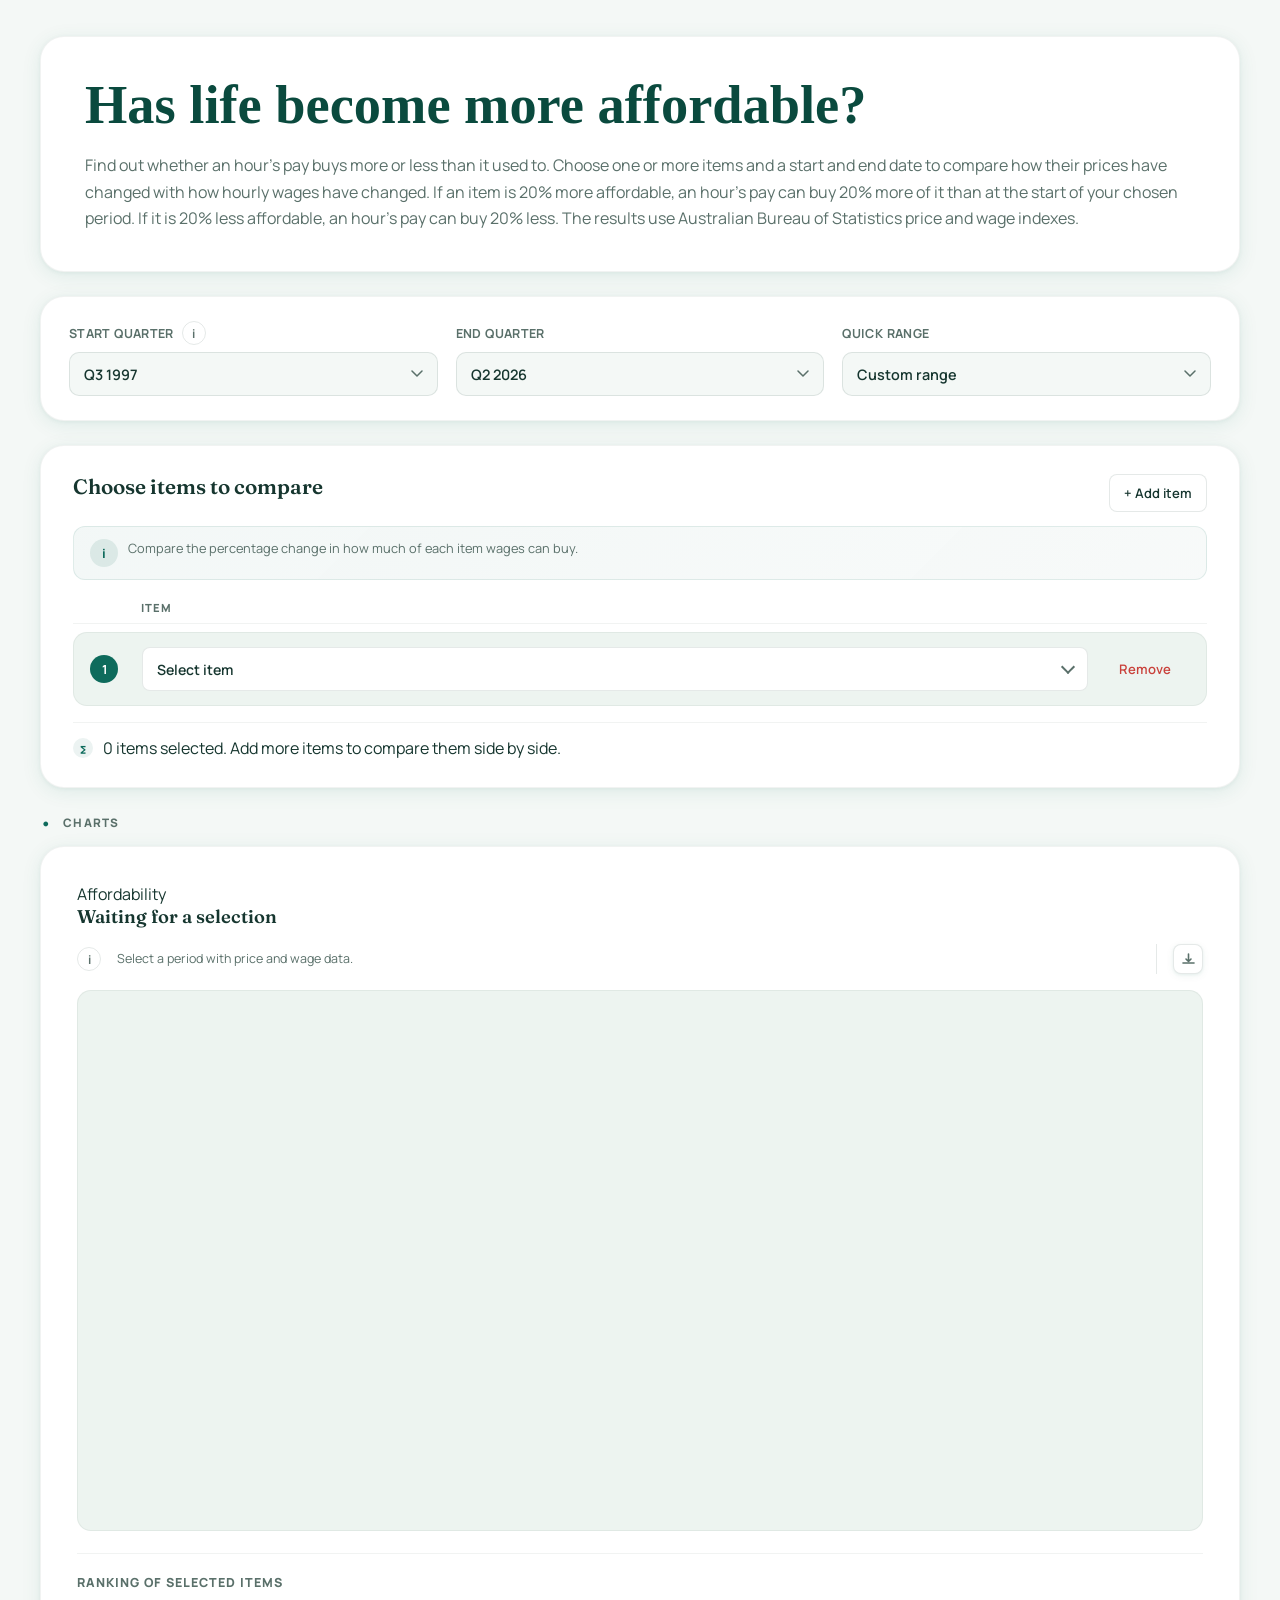
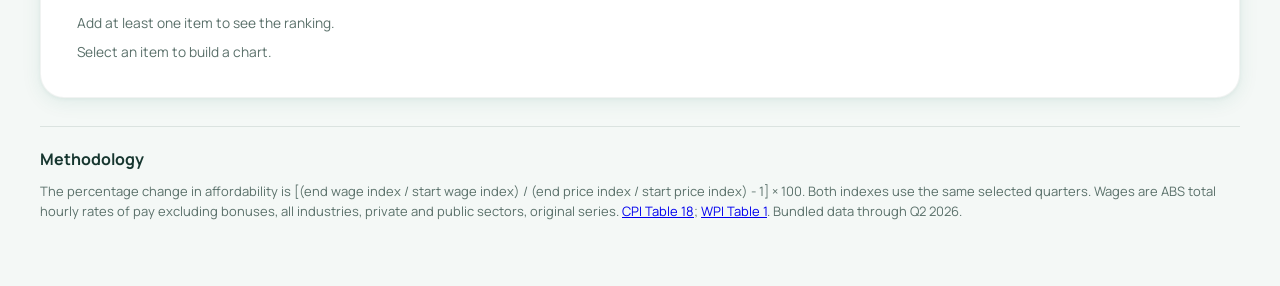
<file: index.html>
<!doctype html>
<html lang="en">
<head>
  <meta charset="utf-8">
  <meta name="viewport" content="width=device-width, initial-scale=1">
  <title>CIS Affordability Index</title>
  <meta name="description" content="Interactive CIS affordability charts comparing Australian prices and wages over time.">
  <link rel="icon" type="image/svg+xml" href="favicon.svg">
  <link rel="shortcut icon" href="favicon.svg">
  <link rel="apple-touch-icon" href="cis-logo.svg">
  <meta property="og:type" content="website">
  <meta property="og:site_name" content="CIS Affordability Index">
  <meta property="og:title" content="CIS Affordability Index">
  <meta property="og:description" content="Interactive CIS affordability charts comparing Australian prices and wages over time.">
  <meta property="og:url" content="https://sfox2006.github.io/CIS-Affordability-Index-Barchart/">
  <meta property="og:image" content="https://sfox2006.github.io/CIS-Affordability-Index-Barchart/cis-logo.svg">
  <meta name="twitter:card" content="summary">
  <meta name="twitter:title" content="CIS Affordability Index">
  <meta name="twitter:description" content="Interactive CIS affordability charts comparing Australian prices and wages over time.">
  <meta name="twitter:image" content="https://sfox2006.github.io/CIS-Affordability-Index-Barchart/cis-logo.svg">
  <script type="application/ld+json">
    {
      "@context": "https://schema.org",
      "@type": "WebSite",
      "name": "CIS Affordability Index",
      "url": "https://sfox2006.github.io/CIS-Affordability-Index-Barchart/",
      "publisher": {
        "@type": "Organization",
        "name": "Centre for Independent Studies",
        "url": "https://www.cis.org.au/",
        "logo": "https://sfox2006.github.io/CIS-Affordability-Index-Barchart/cis-logo.svg"
      }
    }
  </script>
  <link rel="preconnect" href="https://fonts.googleapis.com">
  <link rel="preconnect" href="https://fonts.gstatic.com" crossorigin>
  <link href="https://fonts.googleapis.com/css2?family=Fraunces:ital,opsz,wght@0,9..144,400;0,9..144,500;0,9..144,600;0,9..144,700;1,9..144,400&family=Manrope:wght@400;500;600;700;800&display=swap" rel="stylesheet">
  <style>
    /* Section */
    :root {
      --cg: #0e6b5c;
      --cg-dark: #0a4a3e;
      --cg-xdark: #071f1a;
      --teal: #7fa89d;
      --blue: #0b6ea8;
      --red: #c9403a;
      --wpi-c: #7d4bd1;
      --good: #198754;
      --bad: #c43c35;

      --bg: #f4f8f6;
      --bg2: #edf4f0;
      --surface: #ffffff;
      --surface2: #f7faf8;
      --ink: #16362f;
      --muted: #5a706a;
      --line: rgba(22,54,47,0.11);
      --line2: rgba(22,54,47,0.06);

      --sh-sm: 0 1px 3px rgba(14,107,92,0.07), 0 2px 8px rgba(14,107,92,0.06);
      --sh: 0 4px 20px rgba(14,107,92,0.09), 0 1px 4px rgba(14,107,92,0.06);
      --sh-lg: 0 12px 48px rgba(14,107,92,0.12);

      --r: 16px;
      --r-lg: 24px;
      --nav-h: 64px;
      --page-w: 1200px;
    }

    /* DARK THEME */
    .theme-dark {
      --bg: #091e19;
      --bg2: #0d2920;
      --surface: #0f3329;
      --surface2: #0d2920;
      --ink: #daeee8;
      --muted: #7aada3;
      --line: rgba(127,168,157,0.15);
      --line2: rgba(127,168,157,0.08);
      --sh-sm: 0 1px 3px rgba(0,0,0,0.4);
      --sh: 0 4px 20px rgba(0,0,0,0.35);
      --sh-lg: 0 12px 48px rgba(0,0,0,0.5);
    }

    /* EDITORIAL THEME */
    .theme-editorial {
      --bg: #f2f6f4;
      --surface: #ffffff;
    }

    * { box-sizing: border-box; margin: 0; padding: 0; }

    body {
      font-family: 'Manrope', sans-serif;
      color: var(--ink);
      background: var(--bg);
      min-height: 100vh;
      transition: background 0.35s, color 0.35s;
    }
    /* Measure content, not the iframe viewport, so embeds can also shrink. */
    body.cis-auto-height { min-height: 0; display: flow-root; }

    /* Section */
    .nav {
      position: sticky; top: 0; z-index: 200;
      height: var(--nav-h);
      background: var(--surface);
      border-bottom: 1px solid var(--line);
      box-shadow: var(--sh-sm);
      display: flex; align-items: center;
      padding: 0 clamp(16px, 4vw, 48px);
      gap: 20px;
      transition: background 0.35s, border-color 0.35s;
    }
    .nav-logo { height: 34px; display: block; flex-shrink: 0; }
    .nav-sep { width: 1px; height: 26px; background: var(--line); flex-shrink: 0; }
    .nav-label {
      font-size: 0.82rem; font-weight: 700; color: var(--cg);
      letter-spacing: 0.04em; text-transform: uppercase;
      white-space: nowrap;
    }
    .nav-spacer { flex: 1; }
    .nav-actions { display: flex; gap: 10px; align-items: center; flex-shrink: 0; }
    .nav-btn {
      height: 36px; padding: 0 16px;
      border-radius: 8px; border: 1px solid var(--line);
      background: transparent; color: var(--ink);
      font: 600 0.82rem 'Manrope', sans-serif;
      cursor: pointer; transition: all 0.15s;
      display: flex; align-items: center; gap: 6px;
    }
    .nav-btn:hover { background: var(--bg); border-color: var(--cg); color: var(--cg); }
    .nav-btn-primary {
      background: var(--cg); color: white; border-color: var(--cg);
    }
    .nav-btn-primary:hover { background: var(--cg-dark); color: white; border-color: var(--cg-dark); }
    .nav-btn svg { flex-shrink: 0; }

    /* Section */
    .shell {
      width: min(var(--page-w), calc(100% - 32px));
      margin: 0 auto;
      padding: 36px 0 64px;
    }

    /* Section */
    .hero {
      border-radius: var(--r-lg);
      margin-bottom: 24px;
      overflow: hidden;
    }

    /* Light hero */
    .theme-light .hero, body:not(.theme-dark):not(.theme-editorial) .hero {
      background: var(--surface);
      border: 1px solid var(--line2);
      box-shadow: var(--sh);
    }

    /* Section */
    .theme-editorial .hero {
      background: var(--cg-xdark);
      box-shadow: var(--sh-lg);
    }

    .theme-dark .hero {
      background: var(--surface);
      border: 1px solid var(--line);
      box-shadow: var(--sh);
    }

    .hero-inner {
      display: grid;
      grid-template-columns: 1fr;
      gap: 0;
    }

    .hero-copy {
      min-width: 0;
      padding: 40px 40px 40px 44px;
    }

    .theme-editorial .hero-copy { padding: 52px 40px 52px 52px; }

    .hero-h1 {
      font-family: Georgia, 'Times New Roman', serif;
      font-variant-ligatures: none;
      font-weight: 600;
      line-height: 1.05;
      letter-spacing: 0;
      color: var(--cg-dark);
      font-size: 3.4rem;
      max-width: none;
      margin-bottom: 18px;
    }
    .theme-editorial .hero-h1 { color: #ffffff; }
    .theme-dark .hero-h1 { color: var(--ink); }

    .hero-lead {
      font-size: 1rem; line-height: 1.65; color: var(--muted);
      max-width: none; margin-bottom: 0;
    }
    .theme-editorial .hero-lead { color: rgba(255,255,255,0.7); }

    /* Section */
    .controls-card {
      background: var(--surface);
      border: 1px solid var(--line2);
      box-shadow: var(--sh);
      border-radius: var(--r-lg);
      padding: 24px 28px;
      display: grid;
      grid-template-columns: repeat(3, minmax(0,1fr));
      gap: 18px;
      margin-bottom: 24px;
      transition: background 0.35s;
    }

    .ctrl-group { display: flex; flex-direction: column; gap: 7px; }
    .ctrl-label {
      min-height: 24px;
      display: inline-flex;
      align-items: center;
      gap: 8px;
      font-size: 0.78rem; font-weight: 700;
      letter-spacing: 0.03em; color: var(--muted);
      text-transform: uppercase;
    }
    .ctrl-group select {
      min-height: 44px; padding: 0 14px;
      border-radius: 10px;
      border: 1.5px solid var(--line);
      background: var(--bg);
      font: 600 0.9rem 'Manrope', sans-serif;
      color: var(--ink);
      appearance: none;
      background-image: url("data:image/svg+xml,%3Csvg xmlns='http://www.w3.org/2000/svg' width='12' height='8' fill='none'%3E%3Cpath d='M1 1l5 5 5-5' stroke='%235a706a' stroke-width='1.5' stroke-linecap='round' stroke-linejoin='round'/%3E%3C/svg%3E");
      background-repeat: no-repeat;
      background-position: right 14px center;
      padding-right: 36px;
      cursor: pointer;
      transition: border-color 0.15s, background 0.35s;
    }
    .ctrl-group select:focus {
      outline: none;
      border-color: var(--cg);
      box-shadow: 0 0 0 3px rgba(14,107,92,0.12);
    }
    /* Quarter tooltip */
    .quarter-legend {
      display: none;
      position: absolute; z-index: 100;
      top: calc(100% + 6px); left: 0;
      background: var(--surface);
      border: 1px solid var(--line);
      border-radius: 12px;
      padding: 12px 14px;
      box-shadow: var(--sh-lg);
      white-space: nowrap;
      font-size: 0.78rem;
    }
    .quarter-legend.open { display: block; }
    .quarter-legend table { border-collapse: collapse; }
    .quarter-legend td { padding: 3px 10px 3px 0; color: var(--muted); }
    .quarter-legend td:first-child { font-weight: 800; color: var(--ink); }
    .ctrl-group { position: relative; }

    /* Section */
    .basket-card {
      background: var(--surface); border: 1px solid var(--line2);
      box-shadow: var(--sh); border-radius: var(--r-lg);
      padding: 28px 32px; margin-bottom: 24px;
      transition: background 0.35s;
    }
    .basket-header { display: flex; justify-content: space-between; align-items: flex-start; gap: 16px; margin-bottom: 6px; }
    .basket-title { font-family: 'Fraunces', serif; font-size: 1.3rem; font-weight: 600; color: var(--ink); }
    .basket-actions { display: flex; gap: 10px; flex-shrink: 0; }
    .basket-explainer {
      display: flex; align-items: flex-start; gap: 10px;
      background: linear-gradient(135deg, rgba(14,107,92,0.05), rgba(127,168,157,0.06));
      border: 1px solid rgba(14,107,92,0.1);
      border-radius: 12px; padding: 12px 16px;
      margin-bottom: 20px; margin-top: 14px;
    }
    .basket-explainer-icon {
      width: 28px; height: 28px; flex-shrink: 0;
      border-radius: 50%; background: rgba(14,107,92,0.1);
      display: flex; align-items: center; justify-content: center;
      color: var(--cg); font-size: 0.78rem; font-weight: 800;
    }
    .basket-explainer p {
      font-size: 0.8rem; color: var(--muted); line-height: 1.55; margin: 0;
    }
    .basket-explainer strong { color: var(--ink); }
    .basket-cols-header {
      display: grid;
      grid-template-columns: 40px 1fr 90px;
      gap: 12px; align-items: center;
      padding: 0 16px 8px;
      border-bottom: 1px solid var(--line2);
      margin-bottom: 8px;
    }
    .basket-col-label {
      font-size: 0.7rem; font-weight: 800;
      letter-spacing: 0.08em; text-transform: uppercase;
      color: var(--muted);
      display: flex; align-items: center; gap: 5px;
    }
    .secondary-button, .danger-button {
      height: 38px; padding: 0 14px;
      border-radius: 8px; border: 1.5px solid var(--line);
      background: var(--surface); color: var(--ink);
      font: 600 0.82rem 'Manrope', sans-serif;
      cursor: pointer; transition: all 0.15s;
    }
    .secondary-button:hover { border-color: var(--cg); color: var(--cg); }
    .danger-button { color: var(--red); border-color: transparent; background: transparent; padding: 0 8px; }
    .danger-button:hover { border-color: var(--red); background: rgba(201,64,58,0.05); }
    .basket-rows { display: flex; flex-direction: column; gap: 8px; }
    .basket-row {
      display: grid; grid-template-columns: 40px 1fr 90px;
      gap: 12px; align-items: center;
      padding: 14px 16px;
      border-radius: 14px;
      background: var(--bg2);
      border: 1.5px solid var(--line2);
      transition: border-color 0.15s, box-shadow 0.15s;
    }
    .basket-row:hover { border-color: var(--line); box-shadow: var(--sh-sm); }
    .good-picker { position: relative; min-width: 0; }
    .good-picker-trigger {
      display: flex; align-items: center; justify-content: space-between; gap: 12px;
      width: 100%; min-height: 44px; padding: 10px 14px;
      border: 1.5px solid var(--line); border-radius: 8px;
      background: var(--surface); color: var(--ink);
      font: 600 0.88rem 'Manrope', sans-serif; text-align: left;
      cursor: pointer; overflow-wrap: anywhere;
    }
    .good-picker-trigger::after {
      content: ''; width: 8px; height: 8px; flex-shrink: 0;
      border-right: 2px solid var(--muted); border-bottom: 2px solid var(--muted);
      transform: rotate(45deg); margin-top: -4px;
    }
    .good-picker-trigger[aria-expanded="true"] { border-color: var(--cg); }
    .good-picker-trigger:focus-visible { outline: 2px solid var(--cg); outline-offset: 2px; }
    .good-picker-options {
      position: absolute; top: calc(100% + 6px); left: 0; right: 0; z-index: 150;
      max-height: 280px; overflow-y: auto; overscroll-behavior: contain;
      scrollbar-width: thin; scrollbar-color: var(--teal) var(--surface);
      padding: 6px; background: var(--surface); border: 1px solid var(--line);
      border-radius: 8px; box-shadow: var(--sh-lg);
    }
    .good-picker-options[hidden] { display: none; }
    .good-picker-option {
      display: block; width: 100%; min-height: 40px; padding: 10px 12px;
      border: 0; border-radius: 4px; background: transparent; color: var(--ink);
      font: 500 0.88rem 'Manrope', sans-serif; text-align: left;
      cursor: pointer; overflow-wrap: anywhere;
    }
    .good-picker-option:hover, .good-picker-option:focus { background: var(--bg2); outline: none; }
    .good-picker-option[aria-selected="true"] { color: var(--cg); background: var(--bg2); font-weight: 800; }
    .basket-row-warning { border-color: rgba(201,64,58,0.3) !important; background: rgba(201,64,58,0.03); }
    .basket-row-num {
      width: 28px; height: 28px; border-radius: 50%;
      background: var(--cg); color: white;
      font: 700 0.78rem 'Manrope', sans-serif;
      display: flex; align-items: center; justify-content: center;
      flex-shrink: 0;
    }
    .basket-row-meta { font-size: 0.73rem; color: var(--muted); }
    .basket-footer {
      margin-top: 16px; padding-top: 14px;
      border-top: 1px solid var(--line2);
      display: flex; align-items: center; gap: 10px;
    }
    .basket-footer-icon {
      width: 20px; height: 20px; flex-shrink: 0;
      border-radius: 50%; background: rgba(14,107,92,0.08);
      display: flex; align-items: center; justify-content: center;
      color: var(--cg); font-size: 0.68rem; font-weight: 800;
    }
    .ranking-panel {
      margin-top: 22px;
      padding-top: 20px;
      border-top: 1px solid var(--line2);
    }
    .ranking-title {
      font-size: 0.78rem;
      font-weight: 900;
      letter-spacing: 0.08em;
      text-transform: uppercase;
      color: var(--muted);
      margin-bottom: 12px;
    }
    .ranking-list {
      display: grid;
      gap: 10px;
    }
    .ranking-row {
      display: grid;
      grid-template-columns: 36px 1fr auto;
      align-items: center;
      gap: 12px;
      min-height: 48px;
      padding: 10px 14px;
      border: 1px solid var(--line);
      border-radius: 10px;
      background: var(--bg);
    }
    .ranking-index {
      width: 26px;
      height: 26px;
      border-radius: 50%;
      display: inline-flex;
      align-items: center;
      justify-content: center;
      background: rgba(14,107,92,0.1);
      color: var(--cg);
      font-weight: 900;
      font-size: 0.76rem;
    }
    .ranking-label {
      font-weight: 900;
      color: var(--ink);
    }
    .ranking-value {
      font-weight: 900;
      white-space: nowrap;
    }
    .ranking-value.more {
      color: var(--good);
    }
    .ranking-value.less {
      color: var(--bad);
    }

    /* Section */
    .stats-grid {
      display: grid;
      grid-template-columns: 1fr;
      gap: 16px;
      margin-bottom: 24px;
    }
    .stat-card {
      background: var(--surface); border: 1px solid var(--line2);
      box-shadow: var(--sh); border-radius: var(--r);
      padding: 22px 20px; position: relative;
      transition: background 0.35s, transform 0.15s;
    }
    .stat-card:hover { transform: translateY(-1px); box-shadow: var(--sh-lg); }
    .stat-card-accent {
      background: linear-gradient(135deg, var(--cg) 0%, var(--cg-dark) 100%);
      border-color: transparent;
      color: white;
    }
    .stat-head { display: flex; justify-content: space-between; align-items: flex-start; gap: 8px; margin-bottom: 12px; }
    .stat-label { font-size: 0.73rem; font-weight: 700; letter-spacing: 0.06em; text-transform: uppercase; color: var(--muted); line-height: 1.3; }
    .stat-card-accent .stat-label { color: rgba(255,255,255,0.7); }
    .stat-value {
      font-family: 'Fraunces', serif;
      font-size: clamp(1.8rem, 3vw, 2.6rem);
      font-weight: 600; letter-spacing: -0.04em; line-height: 1;
      color: var(--ink);
    }
    .stat-card-accent .stat-value { color: white; }
    .stat-footnote { font-size: 0.74rem; color: var(--muted); margin-top: 8px; line-height: 1.4; }
    .stat-card-accent .stat-footnote { color: rgba(255,255,255,0.65); }

    .info-btn {
      width: 24px; height: 24px; flex-shrink: 0;
      border-radius: 50%; border: 1.5px solid var(--line);
      background: transparent; color: var(--muted);
      font: 700 0.75rem 'Manrope', sans-serif;
      cursor: pointer; transition: all 0.15s;
      display: flex; align-items: center; justify-content: center;
    }
    .stat-card-accent .info-btn { border-color: rgba(255,255,255,0.3); color: rgba(255,255,255,0.7); }
    .info-btn:hover { border-color: var(--cg); color: var(--cg); }
    .info-popover {
      display: none; margin: 8px 0 10px;
      padding: 10px 12px; border-radius: 10px;
      background: var(--bg2); border: 1px solid var(--line);
      font-size: 0.81rem; color: var(--muted); line-height: 1.55;
    }
    .info-popover.is-open { display: block; }
    .methodology-note { margin-top: 28px; padding-top: 20px; border-top: 1px solid var(--line); color: var(--muted); font-size: 0.81rem; line-height: 1.6; }
    .methodology-note h2 { font-size: 1rem; color: var(--ink); margin: 0 0 8px; }
    .methodology-note p { margin: 0; }

    /* Section */
    .metric-positive { color: var(--bad) !important; }
    .metric-negative { color: var(--good) !important; }
    .metric-neutral { color: var(--ink); }
    /* Section */
    .charts-grid {
      display: grid;
      grid-template-columns: minmax(0, 1fr);
      gap: 20px;
    }
    .chart-card {
      background: var(--surface); border: 1px solid var(--line2);
      box-shadow: var(--sh); border-radius: var(--r-lg);
      padding: 36px;
      transition: background 0.35s;
      position: relative;
    }
    .chart-header {
      display: flex; flex-direction: column;
      align-items: stretch; gap: 16px; margin-bottom: 16px;
    }
    .chart-title {
      font-family: 'Fraunces', serif;
      font-size: 1.15rem; font-weight: 600; color: var(--ink);
    }
    .chart-subtitle { font-size: 0.78rem; color: var(--muted); text-align: left; min-width: 0; line-height: 1.5; }
    .chart-head-right {
      display: grid; grid-template-columns: 24px minmax(0, 1fr) auto;
      align-items: center; gap: 16px; width: 100%;
    }
    .chart-head-right .info-btn { margin: 0; }
    .chart-legend {
      display: flex; gap: 18px; flex-wrap: wrap;
      margin: 10px 0 14px;
      font-size: 0.82rem; color: var(--muted);
    }
    .chart-legend span { display: inline-flex; align-items: center; gap: 7px; }
    .legend-swatch { width: 12px; height: 12px; border-radius: 50%; flex-shrink: 0; }
    .legend-selected { background: var(--blue); }
    .legend-cpi { background: var(--red); }
    .legend-wpi { background: var(--wpi-c); }

    .chart-frame {
      position: relative;
      background: var(--bg2); border: 1px solid var(--line2);
      border-radius: 14px; padding: 22px 20px;
      overflow: visible;
    }
    .chart-frame svg { width: 100%; height: auto; display: block; }

    /* Chart download button */
    .chart-actions {
      display: flex; align-items: center;
      padding-left: 16px; border-left: 1px solid var(--line);
    }
    .chart-action-btn {
      width: 30px; height: 30px;
      border-radius: 8px; border: 1px solid var(--line);
      background: var(--surface); color: var(--muted);
      font-size: 0.75rem; cursor: pointer;
      display: flex; align-items: center; justify-content: center;
      transition: all 0.15s; box-shadow: var(--sh-sm);
    }
    .chart-action-btn:hover { color: var(--cg); border-color: var(--cg); }
    .chart-action-btn.active { background: var(--cg); color: white; border-color: var(--cg); }

    /* SVG chart internals */
    .axis-label {
      fill: var(--muted, #5a706a);
      font-size: 11px;
      font-family: 'Manrope', sans-serif;
    }
    .axis-line, .grid-line {
      stroke: rgba(22,54,47,0.1); stroke-width: 1;
    }
    .series-line { fill: none; stroke-width: 2.8; stroke-linecap: round; stroke-linejoin: round; }
    .series-line.selected { stroke: var(--blue, #0b6ea8); }
    .series-line.cpi { stroke: var(--red, #c9403a); }
    .series-line.wpi { stroke: var(--wpi-c, #7d4bd1); }
    .series-area { stroke: none; }
    .series-area.selected { fill: rgba(11,110,168,0.08); }
    .series-area.cpi { fill: rgba(201,64,58,0.07); }
    .series-area.wpi { fill: rgba(125,75,209,0.07); }
    .baseline-line { stroke: rgba(22,54,47,0.18); stroke-width: 1; stroke-dasharray: 4 3; }
    .chart-point {
      stroke: var(--surface);
      stroke-width: 1.3;
      pointer-events: all;
      cursor: pointer;
    }
    .chart-point-hit {
      fill: transparent;
      pointer-events: all;
      cursor: pointer;
    }
    .chart-point.selected { fill: var(--blue, #0b6ea8); }
    .chart-point.cpi { fill: var(--red, #c9403a); }
    .chart-point.wpi { fill: var(--wpi-c, #7d4bd1); }

    .comparison-axis {
      stroke: rgba(22,54,47,0.16);
      stroke-width: 1;
    }
    .comparison-heading,
    .comparison-row-label {
      fill: var(--ink);
      font-size: 0.86rem;
      font-weight: 900;
    }
    .comparison-heading {
      font-size: 0.78rem;
      letter-spacing: 0.02em;
    }
    .comparison-key-label,
    .comparison-value-label {
      fill: var(--muted);
      font-size: 0.72rem;
      font-weight: 800;
    }
    .comparison-value-label {
      fill: var(--ink);
      font-size: 0.82rem;
    }
    .comparison-value-label-inside {
      fill: #ffffff;
      font-weight: 900;
    }
    .comparison-bar-price {
      fill: var(--bad);
    }
    .comparison-bar-wage {
      fill: var(--good);
    }
    .comparison-row-rule {
      stroke: rgba(22,54,47,0.08);
      stroke-width: 1;
    }

    /* Tooltip */
    .chart-tooltip {
      position: absolute; pointer-events: none;
      background: var(--surface); border: 1px solid var(--line);
      border-radius: 10px; padding: 10px 14px;
      font-size: 0.8rem; color: var(--ink);
      box-shadow: var(--sh); white-space: nowrap;
      opacity: 0; transition: opacity 0.1s;
      z-index: 10;
    }
    .chart-tooltip.visible { opacity: 1; }
    .tooltip-date { font-weight: 700; color: var(--muted); margin-bottom: 6px; font-size: 0.74rem; letter-spacing: 0.04em; text-transform: uppercase; }
    .tooltip-row { display: flex; align-items: center; gap: 8px; margin-top: 3px; }
    .tooltip-dot { width: 8px; height: 8px; border-radius: 50%; flex-shrink: 0; }
    .tooltip-val { font-weight: 700; margin-left: auto; padding-left: 16px; }
    .tooltip-verdict { margin-top: 8px; color: var(--ink); font-size: 0.76rem; line-height: 1.4; white-space: normal; max-width: 260px; }
    .tooltip-note { margin-top: 8px; color: var(--muted); font-size: 0.72rem; }

    /* Annotation */
    .anno-marker {
      position: absolute;
      width: 18px; height: 18px; border-radius: 50%;
      background: var(--cg); border: 2px solid white;
      box-shadow: var(--sh-sm);
      cursor: pointer; z-index: 5;
      transform: translate(-50%, -50%);
      display: flex; align-items: center; justify-content: center;
      font-size: 9px; font-weight: 800; color: white;
    }
    .anno-input-wrap {
      position: absolute; z-index: 20;
      background: var(--surface); border: 1px solid var(--line);
      border-radius: 12px; padding: 12px;
      box-shadow: var(--sh-lg); min-width: 200px;
    }
    .anno-input {
      width: 100%; border: 1px solid var(--line); border-radius: 8px;
      padding: 8px 10px; font: 0.82rem 'Manrope', sans-serif;
      color: var(--ink); background: var(--bg);
      resize: none; outline: none;
    }
    .anno-input:focus { border-color: var(--cg); }
    .anno-actions { display: flex; gap: 6px; margin-top: 8px; justify-content: flex-end; }
    .anno-save, .anno-cancel {
      height: 28px; padding: 0 12px; border-radius: 6px;
      font: 600 0.78rem 'Manrope', sans-serif; cursor: pointer;
      border: 1px solid var(--line);
    }
    .anno-save { background: var(--cg); color: white; border-color: var(--cg); }
    .anno-cancel { background: transparent; color: var(--muted); }

    /* Crosshair */
    .crosshair { stroke: rgba(22,54,47,0.18); stroke-width: 1; stroke-dasharray: 3 3; pointer-events: none; }

    /* Empty state */
    .empty-state { font-size: 0.86rem; color: var(--muted); margin-top: 10px; }

    /* Section */
    .tweaks-panel {
      display: none;
      position: fixed; bottom: 24px; right: 24px;
      background: var(--surface); border: 1px solid var(--line);
      border-radius: var(--r); padding: 20px;
      box-shadow: var(--sh-lg); z-index: 500;
      min-width: 260px;
      font-size: 0.85rem;
    }
    .tweaks-panel.open { display: block; }
    .tweaks-title { font-weight: 800; color: var(--ink); margin-bottom: 16px; font-size: 0.9rem; }
    .tweak-row { margin-bottom: 14px; }
    .tweak-label { font-size: 0.75rem; font-weight: 700; letter-spacing: 0.06em; text-transform: uppercase; color: var(--muted); margin-bottom: 7px; display: block; }
    .tweak-options { display: flex; gap: 6px; flex-wrap: wrap; }
    .tweak-opt {
      height: 32px; padding: 0 12px;
      border-radius: 8px; border: 1.5px solid var(--line);
      background: var(--bg); color: var(--ink);
      font: 600 0.78rem 'Manrope', sans-serif;
      cursor: pointer; transition: all 0.15s;
    }
    .tweak-opt.active { background: var(--cg); color: white; border-color: var(--cg); }
    .tweak-opt:hover:not(.active) { border-color: var(--cg); color: var(--cg); }
    .tweak-swatch-row { display: flex; gap: 8px; }
    .tweak-swatch {
      width: 28px; height: 28px; border-radius: 50%;
      border: 2px solid transparent; cursor: pointer;
      transition: all 0.15s;
    }
    .tweak-swatch.active { border-color: var(--ink); transform: scale(1.15); }

    /* Section */
    .is-hidden { display: none !important; }
    .section-eyebrow {
      display: flex; align-items: center; gap: 10px;
      font-size: 0.73rem; font-weight: 800;
      letter-spacing: 0.1em; text-transform: uppercase;
      color: var(--muted); margin-bottom: 12px;
    }
    .section-eyebrow::before { content: '•'; color: var(--cg); font-size: 1rem; }

    /* Section */
    @media (max-width: 1024px) {
      .stats-grid { grid-template-columns: repeat(3, 1fr); }
      .charts-grid { grid-template-columns: 1fr; }
    }
    @media (max-width: 860px) {
      .hero-inner { grid-template-columns: 1fr !important; }
      .controls-card { grid-template-columns: 1fr 1fr; }
      .stats-grid { grid-template-columns: repeat(2, 1fr); }
    }
    @media (max-width: 640px) {
      .basket-row { grid-template-columns: 28px minmax(0, 1fr); gap: 10px; padding: 12px; }
      .basket-row .danger-button { grid-column: 2; justify-self: end; }
      .controls-card { grid-template-columns: 1fr; }
      .stats-grid { grid-template-columns: 1fr 1fr; }
      .nav-label { display: none; }
      .nav-sep { display: none; }
      .nav-btn:not(.nav-btn-primary) { display: none; }
      .hero-copy { padding: 24px 20px; }
      .hero-h1 { font-size: 2rem; }
      .controls-card { padding: 18px 16px; }
      .chart-card { padding: 20px 16px 18px; }
      .chart-header { flex-direction: column; }
      .chart-head-right { width: 100%; }
      .chart-subtitle { text-align: left; max-width: none; }
      .ranking-row { grid-template-columns: 26px minmax(0, 1fr); gap: 6px 10px; }
      .ranking-value { grid-column: 2; white-space: normal; }
      .ranking-label { overflow-wrap: anywhere; }
      .shell { padding: 20px 0 48px; }
    }
    @media (max-width: 420px) {
      .stat-card { padding: 16px 14px; }
      .stat-value { font-size: 1.5rem !important; }
    }

    /* Section */
    @media print {
      .nav, .tweaks-panel, .chart-actions, .nav-actions { display: none !important; }
      .shell { padding: 0; width: 100%; }
      body { background: white; }
      .hero, .controls-card, .chart-card, .stat-card { box-shadow: none !important; break-inside: avoid; }
      .charts-grid { grid-template-columns: 1fr; }
    }
</style>
</head>
<body>


  <main class="shell">

    <!-- HERO -->
    <section class="hero">
      <div class="hero-inner">
        <div class="hero-copy">
          <h1 class="hero-h1">Has life become more affordable?</h1>
          <p class="hero-lead">
            Find out whether an hour's pay buys more or less than it used to. Choose one or more items and a start and end date to compare how their prices have changed with how hourly wages have changed. If an item is 20% more affordable, an hour's pay can buy 20% more of it than at the start of your chosen period. If it is 20% less affordable, an hour's pay can buy 20% less. The results use Australian Bureau of Statistics price and wage indexes.
          </p>
        </div>
      </div>
    </section>

    <section class="controls-card">
      <div class="ctrl-group control-group">
        <label class="ctrl-label" for="start-date-search">
          Start quarter
          <button class="info-btn" type="button" id="q-info-start" aria-label="What is a quarter?">i</button>
        </label>
        <select id="start-date-search"></select>
        <div class="quarter-legend" id="q-legend">
          <table>
            <tr><td>Q1</td><td>January &ndash; March</td></tr>
            <tr><td>Q2</td><td>April &ndash; June</td></tr>
            <tr><td>Q3</td><td>July &ndash; September</td></tr>
            <tr><td>Q4</td><td>October &ndash; December</td></tr>
          </table>
        </div>
      </div>
      <div class="ctrl-group control-group">
        <label class="ctrl-label" for="end-date-search">End quarter</label>
        <select id="end-date-search"></select>
      </div>
      <div class="ctrl-group control-group">
        <label class="ctrl-label" for="time-horizon-search">Quick range</label>
        <select id="time-horizon-search"></select>
      </div>
    </section>

    <!-- BASKET -->
    <section id="basket-builder" class="basket-card">
      <div class="basket-header">
        <div>
          <p class="basket-title">Choose items to compare</p>
        </div>
        <div class="basket-actions">
          <button id="add-basket-row" type="button" class="secondary-button">+ Add item</button>
        </div>
      </div>

      <!-- Explainer -->
      <div class="basket-explainer">
        <div class="basket-explainer-icon">i</div>
        <p>Compare the percentage change in how much of each item wages can buy.</p>
      </div>

      <!-- Column headers -->
      <div class="basket-cols-header">
        <div></div>
        <div class="basket-col-label">Item</div>
        <div></div>
      </div>

      <div id="basket-rows" class="basket-rows"></div>

      <div class="basket-footer">
        <div class="basket-footer-icon">&#8721;</div>
        <p id="basket-summary" class="field-help">Add at least one item to build a chart.</p>
      </div>
    </section>

    <!-- CHARTS -->
    <div class="section-eyebrow">Charts</div>
    <section class="charts-grid">

      <article class="chart-card">
        <div class="chart-header">
          <div>
            <p class="eyebrow"><span class="eyebrow-dot"></span> Affordability</p>
            <h2 id="wpi-chart-title" class="chart-title">Waiting for a selection</h2>
          </div>
          <div class="chart-head-right">
            <button class="info-btn" type="button" data-info-toggle="wpi-chart-info" aria-label="Info">i</button>
            <p id="wpi-chart-subtitle" class="chart-subtitle">Percentage change in how much wages can buy.</p>
            <div class="chart-actions">
              <button class="chart-action-btn" id="dl-btn-wpi" type="button" title="Download PNG" aria-label="Download PNG">
                <svg width="13" height="13" viewBox="0 0 13 13" fill="none"><path d="M6.5 1v7M4 6l2.5 2.5L9 6" stroke="currentColor" stroke-width="1.6" stroke-linecap="round" stroke-linejoin="round"/><path d="M1 10h11" stroke="currentColor" stroke-width="1.6" stroke-linecap="round"/></svg>
              </button>
            </div>
          </div>
        </div>
        <div id="wpi-chart-info" class="info-popover">A positive 20% means wages can buy 20% more of the item; a negative 20% means wages can buy 20% less.</div>
<div class="chart-frame" id="wpi-chart-frame">
          <svg id="wpi-chart" viewBox="0 0 920 420" role="img" aria-label="Bar chart: percentage change in affordability"></svg>
          <div class="chart-tooltip" id="wpi-tooltip"></div>
        </div>
        <div class="ranking-panel" aria-labelledby="ranking-title">
          <p class="ranking-title" id="ranking-title">Ranking of selected items</p>
          <div class="ranking-list" id="ranking-list"></div>
        </div>
        <p id="empty-state" class="empty-state">Pick an item to draw the comparison.</p>
      </article>

    </section>

    <section class="methodology-note" aria-labelledby="methodology-title">
      <h2 id="methodology-title">Methodology</h2>
      <p>The percentage change in affordability is [(end wage index / start wage index) / (end price index / start price index) - 1] &times; 100. Both indexes use the same selected quarters. Wages are ABS total hourly rates of pay excluding bonuses, all industries, private and public sectors, original series. <a href="https://www.abs.gov.au/statistics/economy/price-indexes-and-inflation/consumer-price-index-australia/jul-2026/6401018.xlsx">CPI Table 18</a>; <a href="https://www.abs.gov.au/statistics/economy/price-indexes-and-inflation/wage-price-index-australia/jun-2026/634501.xlsx">WPI Table 1</a>. Bundled data through Q2 2026.</p>
    </section>
  </main>

  <!-- TWEAKS PANEL -->
  <div class="tweaks-panel" id="tweaks-panel">
    <div class="tweaks-title">Tweaks</div>
    <div class="tweak-row">
      <span class="tweak-label">Theme</span>
      <div class="tweak-options">
        <button class="tweak-opt active" data-theme="theme-light">Light</button>
        <button class="tweak-opt" data-theme="theme-editorial">Editorial</button>
        <button class="tweak-opt" data-theme="theme-dark">Dark</button>
      </div>
    </div>
  </div>

  <script src="data.js?v=f9c0f8e3c3eb"></script>
  <script src="app.js?v=10"></script>
  <script src="embed-frame.js?v=1"></script>

  <script>
  const TWEAK_DEFAULTS = { theme: "theme-light" };
  let tweaks = Object.assign({}, TWEAK_DEFAULTS);

  window.addEventListener("message", (event) => {
    if (event.data && event.data.type === "__activate_edit_mode") document.getElementById("tweaks-panel")?.classList.add("open");
    if (event.data && event.data.type === "__deactivate_edit_mode") document.getElementById("tweaks-panel")?.classList.remove("open");
  });
  try { window.parent.postMessage({ type: "__edit_mode_available" }, "*"); } catch (error) {}
  window.addEventListener("unhandledrejection", (event) => {
    if (!event.reason || (typeof event.reason === "object" && Object.keys(event.reason).length === 0)) event.preventDefault();
  });

  function applyTheme(theme) {
    document.body.classList.remove("theme-light", "theme-editorial", "theme-dark");
    document.body.classList.add(theme);
  }

  document.querySelectorAll("[data-theme]").forEach((button) => {
    button.addEventListener("click", () => {
      tweaks.theme = button.dataset.theme;
      applyTheme(tweaks.theme);
      document.querySelectorAll("[data-theme]").forEach((item) => item.classList.toggle("active", item === button));
      window.parent.postMessage({ type: "__edit_mode_set_keys", edits: tweaks }, "*");
    });
  });
  applyTheme(tweaks.theme);

  function getState() {
    return {
      start: document.getElementById("start-date-search")?.value,
      end: document.getElementById("end-date-search")?.value,
      h: document.getElementById("time-horizon-search")?.value
    };
  }

  function setState(state) {
    if (state.h) document.getElementById("time-horizon-search").value = state.h;
    if (state.start) document.getElementById("start-date-search").value = state.start;
    if (state.end) document.getElementById("end-date-search").value = state.end;
  }

  function pushState() {
    try {
      history.replaceState(null, "", "#" + btoa(JSON.stringify(getState())));
    } catch (error) {}
  }

  function loadFromHash() {
    const hash = location.hash.slice(1);
    if (!hash) return false;
    try { return JSON.parse(atob(hash)); } catch (error) { return false; }
  }

  function showShareCopied() {
    const button = document.getElementById("btn-share");
    if (!button) return;
    button.textContent = "Copied!";
    setTimeout(() => {
      button.innerHTML = '<svg width="14" height="14" viewBox="0 0 14 14" fill="none"><circle cx="11" cy="2.5" r="1.5" stroke="currentColor" stroke-width="1.4"/><circle cx="11" cy="11.5" r="1.5" stroke="currentColor" stroke-width="1.4"/><circle cx="3" cy="7" r="1.5" stroke="currentColor" stroke-width="1.4"/><path d="M9.5 3.3 4.5 6.2M9.5 10.7 4.5 7.8" stroke="currentColor" stroke-width="1.4" stroke-linecap="round"/></svg> Share';
    }, 2000);
  }

  document.getElementById("btn-share")?.addEventListener("click", () => {
    pushState();
    try {
      if (navigator.clipboard && navigator.clipboard.writeText) {
        navigator.clipboard.writeText(location.href).then(showShareCopied).catch(showShareCopied);
      } else {
        const textarea = document.createElement("textarea");
        textarea.value = location.href;
        textarea.style.position = "fixed";
        textarea.style.opacity = "0";
        document.body.appendChild(textarea);
        textarea.select();
        document.execCommand("copy");
        document.body.removeChild(textarea);
        showShareCopied();
      }
    } catch (error) {
      showShareCopied();
    }
  });

  ["start-date-search", "end-date-search", "time-horizon-search"].forEach((id) => {
    document.getElementById(id)?.addEventListener("change", pushState);
  });

  document.getElementById("btn-print")?.addEventListener("click", () => window.print());

  const qInfoBtn = document.getElementById("q-info-start");
  const qLegend = document.getElementById("q-legend");
  if (qInfoBtn && qLegend) {
    qInfoBtn.addEventListener("click", (event) => {
      event.preventDefault();
      event.stopPropagation();
      qLegend.classList.toggle("open");
    });
    document.addEventListener("click", () => qLegend.classList.remove("open"));
  }

  function downloadChartPng(svgId, filename) {
    const svg = document.getElementById(svgId);
    if (!svg || !svg.innerHTML.trim()) {
      alert("No chart to download yet.");
      return;
    }
    const copy = svg.cloneNode(true);
    const width = svg.viewBox.baseVal.width;
    let height = svg.viewBox.baseVal.height;
    // Preserve stylesheet-driven labels and colours in the standalone image.
    const originals = [svg, ...svg.querySelectorAll("*")];
    [copy, ...copy.querySelectorAll("*")].forEach((node, index) => {
      const style = getComputedStyle(originals[index]);
      for (const property of ["fill", "stroke", "stroke-width", "font-family", "font-size", "font-weight", "text-anchor", "dominant-baseline", "opacity"]) {
        node.style.setProperty(property, style.getPropertyValue(property));
      }
    });
    // Reserve a footer below the chart for the attribution in the export.
    const attribution = "Centre for Independent Studies | CIS.org.au";
    const measure = document.createElement("canvas").getContext("2d");
    measure.font = "14px Arial, sans-serif";
    const footerLines = [];
    let footerLine = "";
    for (const word of attribution.split(" ")) {
      const candidate = footerLine ? footerLine + " " + word : word;
      if (footerLine && measure.measureText(candidate).width > width - 40) {
        footerLines.push(footerLine);
        footerLine = word;
      } else {
        footerLine = candidate;
      }
    }
    footerLines.push(footerLine);
    height += 24;
    for (const line of footerLines) {
      height += 20;
      const label = document.createElementNS("http://www.w3.org/2000/svg", "text");
      label.setAttribute("x", "20");
      label.setAttribute("y", String(height));
      label.setAttribute("fill", "#5a706a");
      label.setAttribute("font-family", "Arial, sans-serif");
      label.setAttribute("font-size", "14");
      label.setAttribute("font-weight", "400");
      label.setAttribute("text-anchor", "start");
      label.textContent = line;
      copy.appendChild(label);
    }
    height += 16;
    copy.setAttribute("viewBox", `0 0 ${width} ${height}`);
    copy.setAttribute("width", String(width));
    copy.setAttribute("height", String(height));
    const source = new XMLSerializer().serializeToString(copy);
    const blob = new Blob([source], { type: "image/svg+xml" });
    const url = URL.createObjectURL(blob);
    const image = new Image();
    image.onload = () => {
      try {
      const scale = 2;
      const canvas = document.createElement("canvas");
      canvas.width = width * scale;
      canvas.height = height * scale;
      const context = canvas.getContext("2d");
      context.fillStyle = "#f7faf8";
      context.fillRect(0, 0, canvas.width, canvas.height);
      context.scale(scale, scale);
      context.drawImage(image, 0, 0);
      const link = document.createElement("a");
      link.download = filename + ".png";
      link.href = canvas.toDataURL("image/png");
      document.body.appendChild(link);
      link.click();
      link.remove();
      } catch (error) {
        alert("The chart could not be downloaded. Please try opening the website in your usual browser.");
      } finally {
        URL.revokeObjectURL(url);
      }
    };
    image.onerror = () => {
      URL.revokeObjectURL(url);
      alert("The chart image could not be created. Please try again.");
    };
    image.src = url;
  }

  document.getElementById("dl-btn-wpi")?.addEventListener("click", () => downloadChartPng("wpi-chart", "cis-price-vs-wpi"));

  window.addEventListener("load", () => {
    const saved = loadFromHash();
    if (saved) {
      setTimeout(() => {
        try {
          setState(saved);
          document.getElementById("start-date-search")?.dispatchEvent(new Event("change"));
        } catch (error) {}
      }, 800);
    }
  });
  </script>
</body>
</html>
</file>
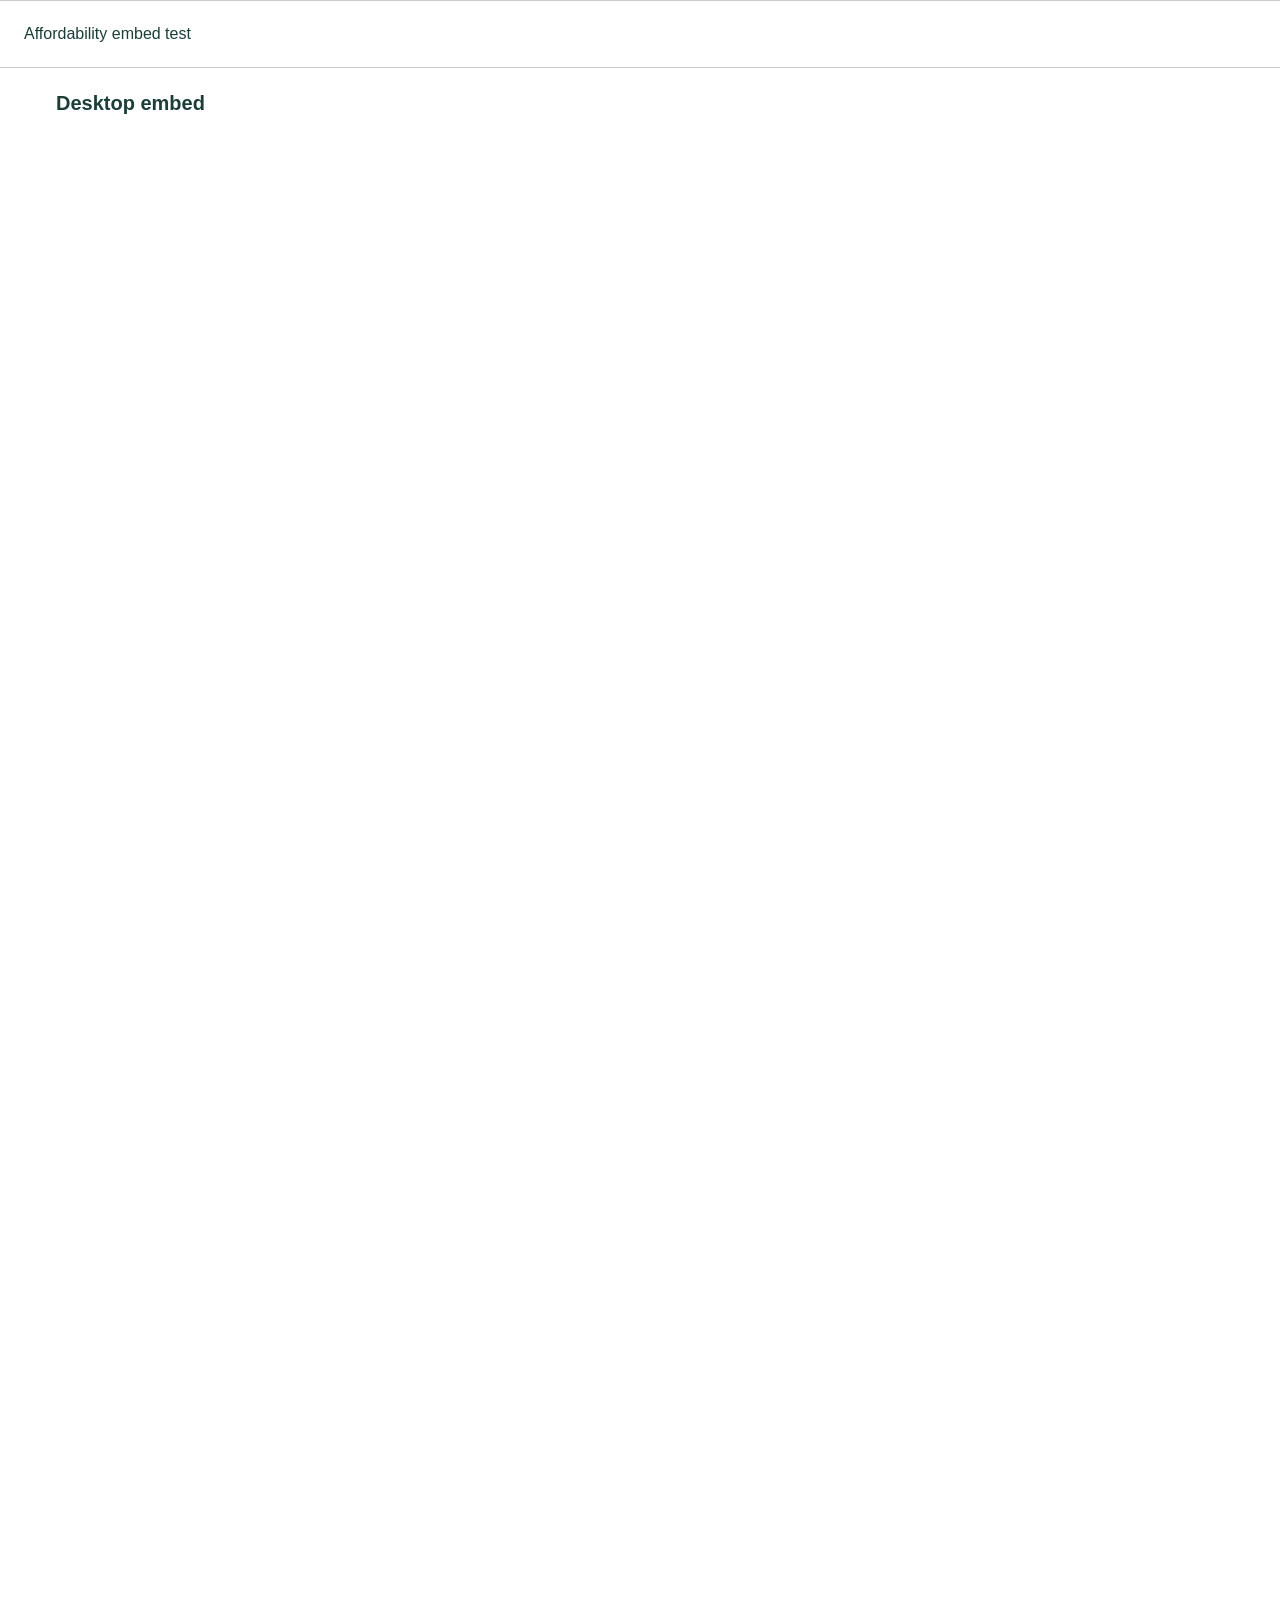
<file: tests/embed-preview.html>
<!doctype html>
<html lang="en">
<head>
  <meta charset="utf-8">
  <meta name="viewport" content="width=device-width, initial-scale=1">
  <meta name="robots" content="noindex">
  <title>Affordability embed test</title>
  <style>
    body { margin: 0; font: 16px sans-serif; background: #fff; color: #193f36; }
    header, footer { padding: 24px; border-block: 1px solid #ccc; }
    main { width: min(1200px, 100%); margin: auto; }
    .mobile { width: min(375px, 100%); }
    h2 { margin: 24px 16px; font-size: 20px; }
  </style>
</head>
<body>
  <header>Affordability embed test</header>
  <main>
    <h2>Desktop embed</h2>
    <iframe data-cis-affordability-github title="Desktop calculator" src="https://sfox2006.github.io/CIS-Affordability-Index-Barchart/?embed=1&v=2" width="100%" height="1400" style="display:block;width:100%;border:0;"></iframe>
    <h2>Mobile-width embed</h2>
    <div class="mobile">
      <iframe data-cis-affordability-github title="Mobile calculator" src="https://sfox2006.github.io/CIS-Affordability-Index-Barchart/?embed=1&v=2" width="100%" height="1400" style="display:block;width:100%;border:0;"></iframe>
    </div>
  </main>
  <footer>End of embedding page</footer>
  <output id="measurements" style="display:block;white-space:pre-wrap;padding:24px;"></output>
  <script src="../embed.js?v=1" defer></script>
  <script>
    const report = () => {
      document.getElementById('measurements').textContent = [...document.querySelectorAll('iframe')].map((frame) => {
        const root = frame.contentDocument?.documentElement;
        if (!root) return frame.title + ': loading';
        return `${frame.title}: frame ${frame.clientWidth} x ${frame.clientHeight}; content ${root.scrollWidth} x ${root.scrollHeight}; viewport ${root.clientWidth} x ${root.clientHeight}; vertical overflow ${root.scrollHeight - root.clientHeight}; horizontal overflow ${root.scrollWidth - root.clientWidth}`;
      }).join('\n');
    };
    window.addEventListener('message', (event) => {
      if (event.origin === window.location.origin && event.data?.type === 'cis-affordability-height') requestAnimationFrame(report);
    });
    window.addEventListener('load', report);
  </script>
</body>
</html>
</file>
